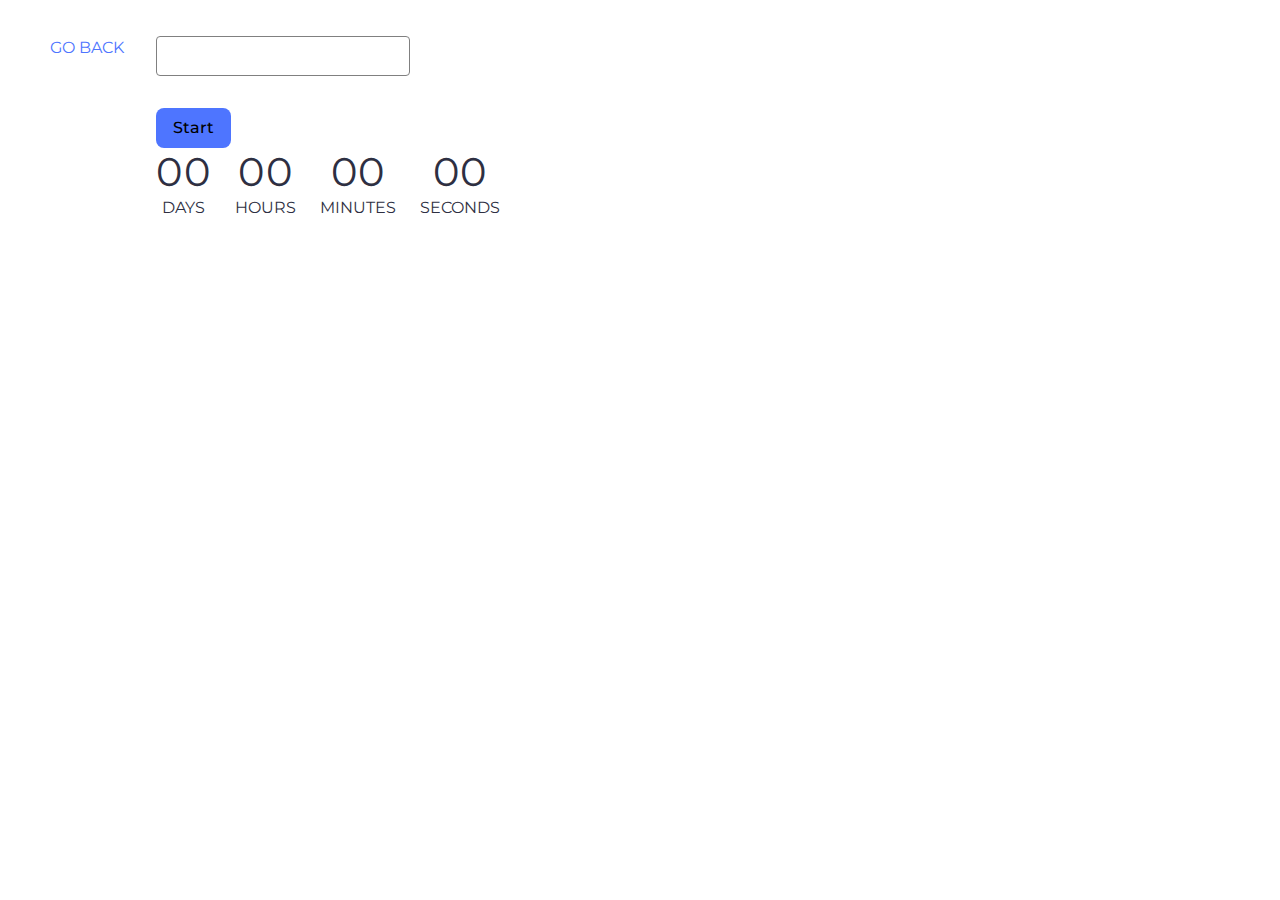
<file: src/1-timer.html>
<!DOCTYPE html>
<html lang="en">
  <head>
    <meta charset="UTF-8" />
    <meta http-equiv="X-UA-Compatible" content="IE=edge" />
    <meta name="viewport" content="width=device-width, initial-scale=1.0" />
    <link
      rel="stylesheet"
      href="https://cdnjs.cloudflare.com/ajax/libs/modern-normalize/2.0.0/modern-normalize.min.css"
    />
    <link rel="preconnect" href="https://fonts.googleapis.com" />
    <link rel="preconnect" href="https://fonts.gstatic.com" crossorigin />
    <link
      href="https://fonts.googleapis.com/css2?family=Montserrat:wght@400;500&display=swap"
      rel="stylesheet"
    />
    <!-- <link rel="stylesheet" href="./css/styles.css" /> -->
    <link rel="stylesheet" href="./css/1-timer.css" />
    <title>Timer</title>
  </head>
  <body>
    <a class="home" href="index.html">Go back</a>

    <input type="text" id="datetime-picker" />
    <button type="button" data-start>Start</button>

    <div class="timer">
      <div class="field">
        <span class="value" data-days>00</span>
        <span class="label">Days</span>
      </div>
      <div class="field">
        <span class="value" data-hours>00</span>
        <span class="label">Hours</span>
      </div>
      <div class="field">
        <span class="value" data-minutes>00</span>
        <span class="label">Minutes</span>
      </div>
      <div class="field">
        <span class="value" data-seconds>00</span>
        <span class="label">Seconds</span>
      </div>
    </div>
    <script type="module" src="./js/1-timer.js"></script>
  </body>
</html>
</file>
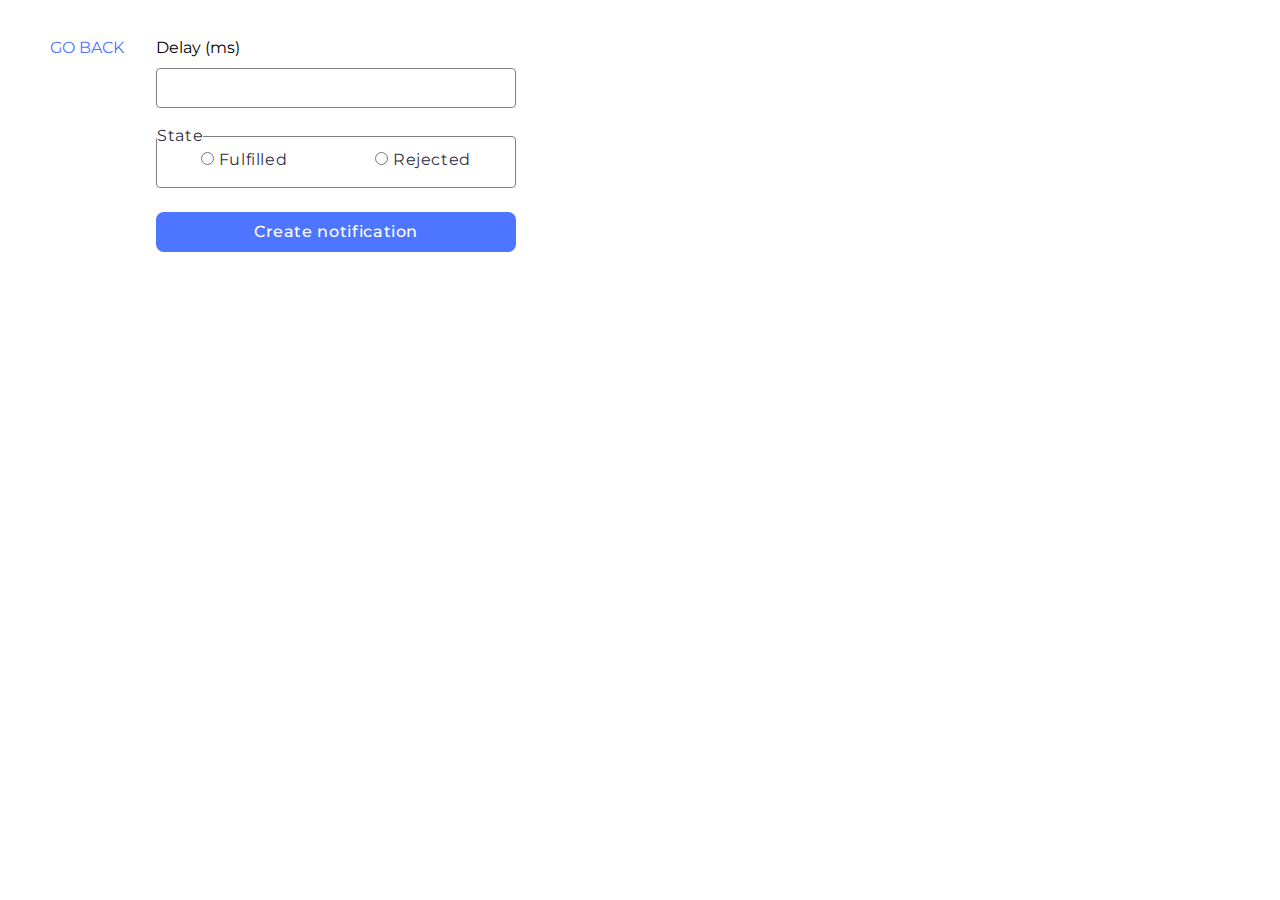
<file: src/2-snackbar.html>
<!DOCTYPE html>
<html lang="en">
  <head>
    <meta charset="UTF-8" />
    <meta http-equiv="X-UA-Compatible" content="IE=edge" />
    <meta name="viewport" content="width=device-width, initial-scale=1.0" />
    <link
      rel="stylesheet"
      href="https://cdnjs.cloudflare.com/ajax/libs/modern-normalize/2.0.0/modern-normalize.min.css"
    />
    <link rel="preconnect" href="https://fonts.googleapis.com" />
    <link rel="preconnect" href="https://fonts.gstatic.com" crossorigin />
    <link
      href="https://fonts.googleapis.com/css2?family=Montserrat:wght@400;500&display=swap"
      rel="stylesheet"
    />
    <!-- <link rel="stylesheet" href="./css/styles.css"> -->
    <link rel="stylesheet" href="./css/2-snackbar.css">
    <title>Snackbar</title>
  </head>
  <body>
    <a class="home" href="index.html">Go back</a>
    
    <form class="form">
      <label>
        Delay (ms)
        <input class="delay" type="number" name="delay" required />
      </label>

      <fieldset>
        <legend>State</legend>
        <label>
          <input type="radio" name="state" value="fulfilled" required />
          Fulfilled
        </label>
        <label>
          <input type="radio" name="state" value="rejected" required />
          Rejected
        </label>
      </fieldset>

      <button type="submit">Create notification</button>
    </form>
    <script type="module" src="./js/2-snackbar.js"></script>
  </body>
</html>
</file>
<file: src/css/1-timer.css>
body {
    font-family: 'Montserrat', sans-serif;
    font-size: 16px;
    font-style: normal;
    font-weight: 400;
    line-height: 1.5;
    margin: 0;
    padding: 36px 929px 316px 156px;
    display: flex;
    flex-wrap: wrap;
    position: relative;
}
  
.home {
    position: absolute;
    top: 36px;
    left: 50px;
    text-transform: uppercase;
    text-decoration: none;
    color: #4e75ff;
}
  
input {
    width: 272px;
    height: 40px;
    border-radius: 4px;
    background: #fff;
    margin-right: 8px;
    border: 1px solid #808080;
    padding: 8px 16px;
    margin-bottom: 32px;
}
  
input::placeholder {
    color: #2e2f42;
    letter-spacing: 0.64px;
}
  
.timer {
    display: flex;
    gap: 24px;
    text-align: center;
}
  
[data-start] {
    font-weight: 500;
    width: 75px;
    height: 40px;
    display: flex;
    padding: 8px 16px;
    justify-content: center;
    align-items: center;
    gap: 10px;
    border-radius: 8px;
    background: #4e75ff;
    border: none;
}
  
[data-start]:hover {
    background-color: #6c8cff;
}
  
[data-start]:disabled {
    background-color: #cfcfcf;
    color: #989898;
    cursor: not-allowed;
}
  
.field {
    display: flex;
    flex-direction: column;
}
  
.value {
    color: #2e2f42;
    font-size: 40px;
    line-height: 1.2;
    letter-spacing: 1.6px;
}
  
.label {
    color: #2e2f42;
    text-transform: uppercase;
}
</file>
<file: src/css/2-snackbar.css>
body {
    font-family: 'Montserrat', sans-serif;
    font-size: 16px;
    font-style: normal;
    font-weight: 400;
    line-height: 1.5;
    margin: 0;
    padding: 36px 929px 316px 156px;
    display: flex;
    flex-direction: column;
    position: relative;
}
  
.home {
    position: absolute;
    top: 36px;
    left: 50px;
    text-transform: uppercase;
    text-decoration: none;
    color: #4e75ff;
}
  
.form {
    display: flex;
    flex-direction: column;
}
  
button {
    display: flex;
    width: 360px;
    padding: 8px 16px;
    justify-content: center;
    align-items: center;
    gap: 10px;
    border-radius: 8px;
    background: #4e75ff;
    border: none;
    color: #fff;
    font-family: Montserrat;
    font-size: 16px;
    font-style: normal;
    font-weight: 500;
    line-height: 1.5;
    letter-spacing: 0.64px;
}
  
button:hover {
    background-color: #6C8CFF;
} 
  
fieldset {
    width: 360px;
    height: 64px;
    padding: 0;
    margin: 0 0 24px 0;
    border-radius: 4px;
    border: 1px solid #808080;
    color: #2e2f42;
    letter-spacing: 0.64px;
    display: flex;
    justify-content: space-around;
}
  
.delay {
    display: flex;
    width: 360px;
    height: 40px;
    justify-content: center;
    align-items: center;
    border-radius: 4px;
    border: 1px solid #808080;
    padding: 8px 16px;
    margin-top: 8px;
    margin-bottom: 16px;
}
</file>
